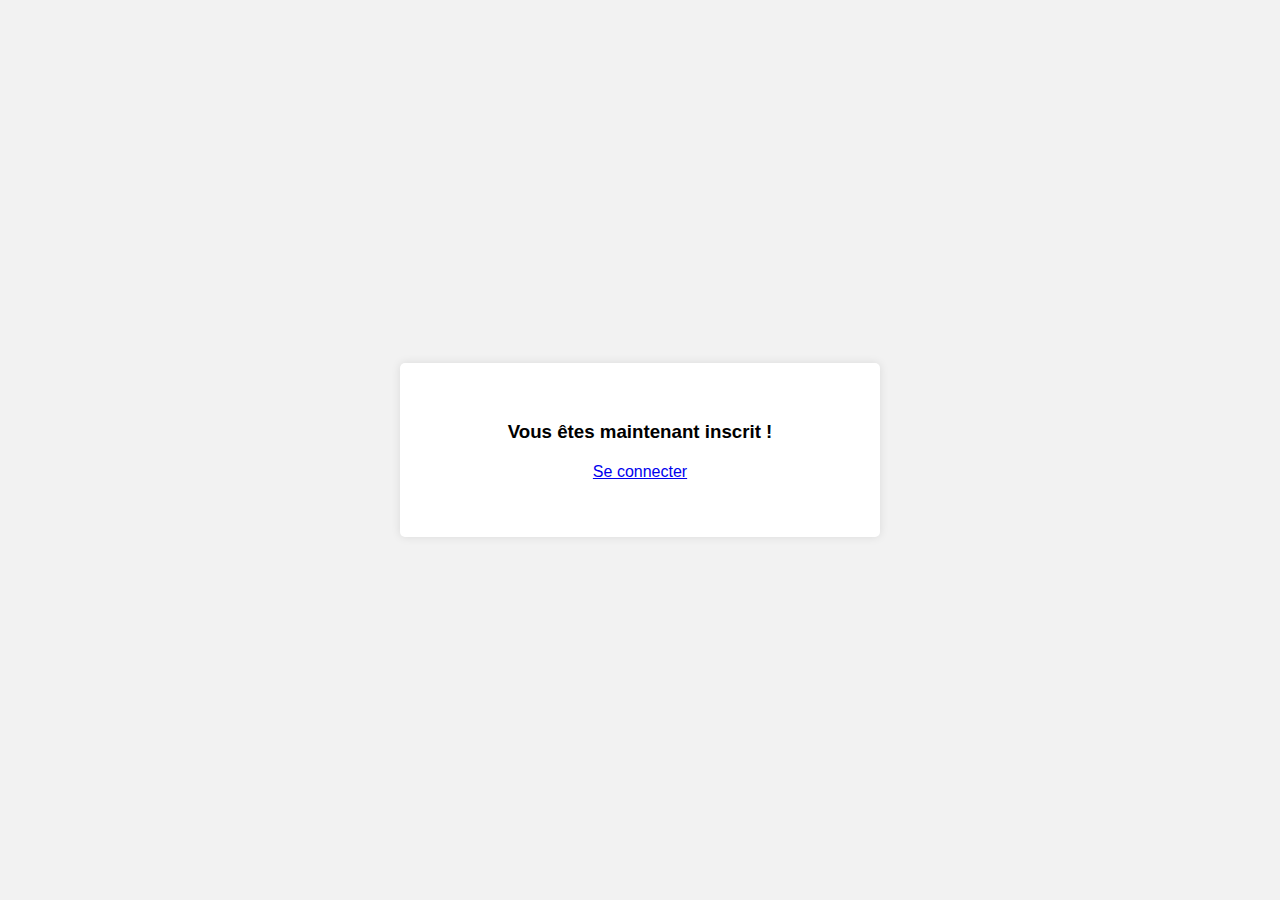
<file: templates/inscrit.html>
<!DOCTYPE html>
<html>
<head>
  <title>DJ Calendar</title>
  <style>
    body {
      font-family: Arial, sans-serif;
      background-color: #f2f2f2;
      margin: 0;
      padding: 0;
      display: flex;
      justify-content: center;
      align-items: center;
      min-height: 100vh;
    }

    .container {
      background-color: #fff;
      border-radius: 5px;
      box-shadow: 0 0 10px rgba(0, 0, 0, 0.1);
      padding: 40px;
      width: 400px;
    }

    h3 {
      text-align: center;
      margin-bottom: 20px;
    }

    p {
      text-align: center;
    }

    a {
      text-align: center;
    }

  </style>
</head>
<body>
    <div class="container">
	<h3>Vous êtes maintenant inscrit !</h3>
        <p><a href="index.html">Se connecter</a></p>
    </div>
</body>
</html>
</file>
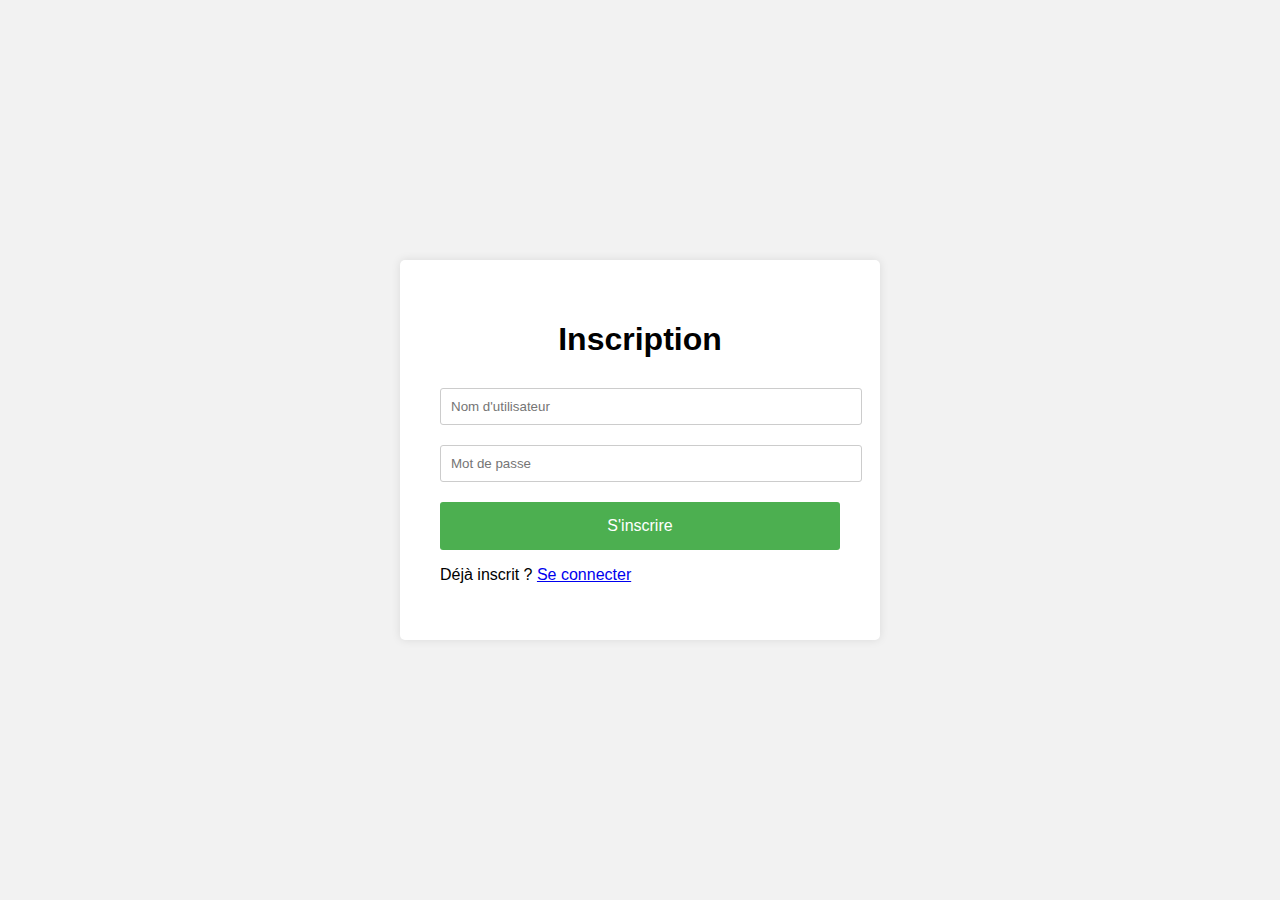
<file: templates/register.html>
<!DOCTYPE html>
<html>
<head>
  <title>DJ Calendar</title>
  <style>
    body {
      font-family: Arial, sans-serif;
      background-color: #f2f2f2;
      margin: 0;
      padding: 0;
      display: flex;
      justify-content: center;
      align-items: center;
      min-height: 100vh;
    }

    .container {
      background-color: #fff;
      border-radius: 5px;
      box-shadow: 0 0 10px rgba(0, 0, 0, 0.1);
      padding: 40px;
      width: 400px;
    }

    h1 {
      text-align: center;
      margin-bottom: 30px;
    }

    input[type="text"],
    input[type="password"] {
      width: 100%;
      padding: 10px;
      margin-bottom: 20px;
      border: 1px solid #ccc;
      border-radius: 3px;
    }

    input[type="submit"] {
      width: 100%;
      background-color: #4CAF50;
      color: #fff;
      border: none;
      padding: 15px;
      border-radius: 3px;
      cursor: pointer;
      font-size: 16px;
    }

    input[type="submit"]:hover {
      background-color: #45a049;
    }
  </style>
</head>
<body>
    <div class="container">
	<h1>Inscription</h1>
	<form action="/register.html" method="POST">
		<input type="text" name="id" placeholder="Nom d'utilisateur" required>
		<input type="password" name="mdp" placeholder="Mot de passe" required>
		<input type="submit" name="envoyer" value="S'inscrire">
	</form>
        <p>Déjà inscrit ? <a href="index.html">Se connecter</a></p>
    </div>
</body>
</html>
</file>
